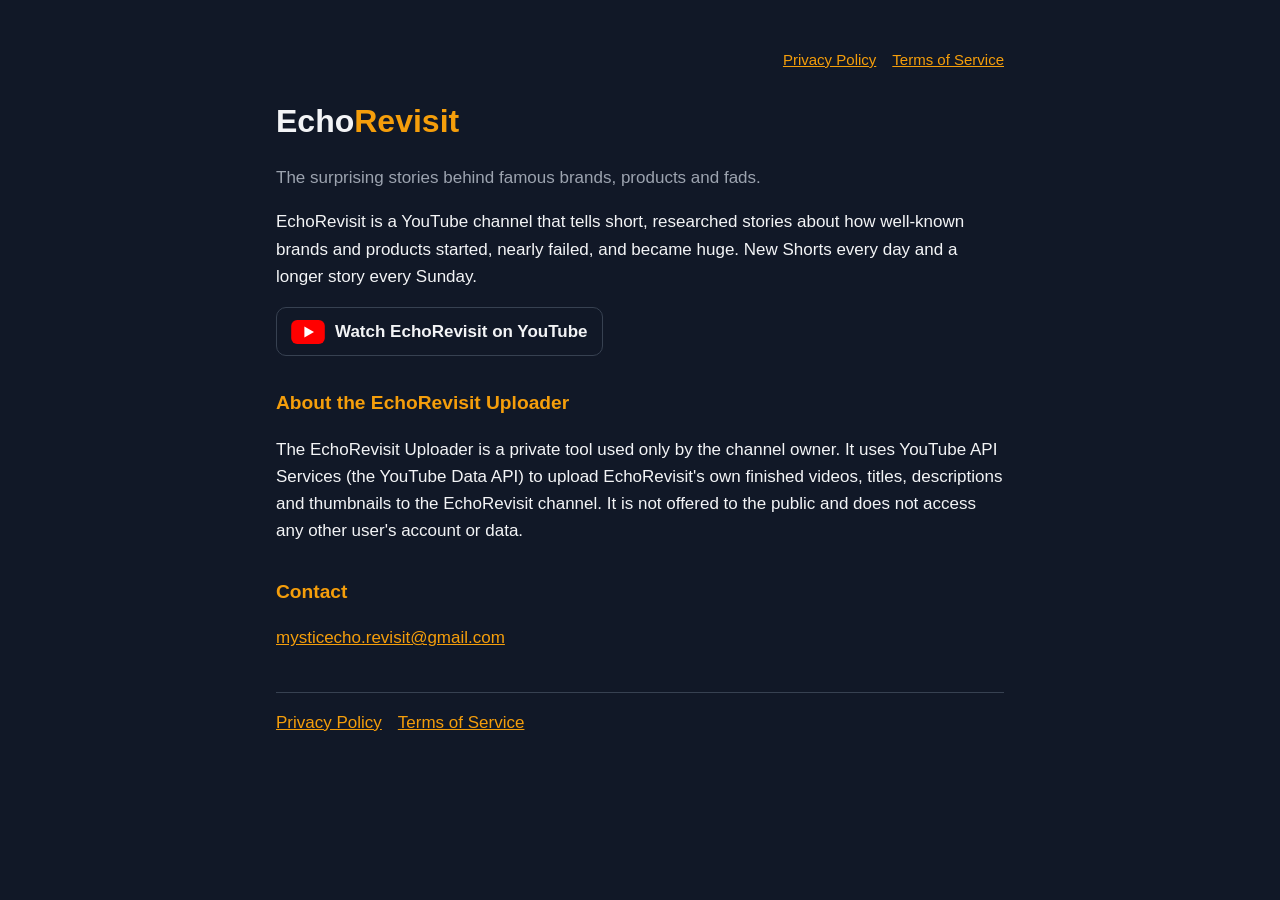
<file: index.html>
<!doctype html><html lang="en"><head><meta charset="utf-8"><meta name="viewport" content="width=device-width,initial-scale=1">
<title>EchoRevisit</title><link rel="stylesheet" href="style.css"></head><body><main>
<header class="top"><a href="privacy.html">Privacy Policy</a><a href="terms.html">Terms of Service</a></header>
<h1>Echo<span>Revisit</span></h1>
<p class="muted">The surprising stories behind famous brands, products and fads.</p>
<p>EchoRevisit is a YouTube channel that tells short, researched stories about how well-known brands and products started, nearly failed, and became huge. New Shorts every day and a longer story every Sunday.</p>
<p><a class="yt" href="https://www.youtube.com/@echorevisit"><svg viewBox="0 0 28 20" width="34" height="24" aria-hidden="true"><rect width="28" height="20" rx="5" fill="#FF0000"/><path d="M11 5.5v9l8-4.5z" fill="#fff"/></svg>Watch EchoRevisit on YouTube</a></p>
<h2>About the EchoRevisit Uploader</h2>
<p>The EchoRevisit Uploader is a private tool used only by the channel owner. It uses YouTube API Services (the YouTube Data API) to upload EchoRevisit's own finished videos, titles, descriptions and thumbnails to the EchoRevisit channel. It is not offered to the public and does not access any other user's account or data.</p>
<h2>Contact</h2>
<p><a href="mailto:mysticecho.revisit@gmail.com">mysticecho.revisit@gmail.com</a></p>
<nav><a href="privacy.html">Privacy Policy</a><a href="terms.html">Terms of Service</a></nav>
</main></body></html>
</file>
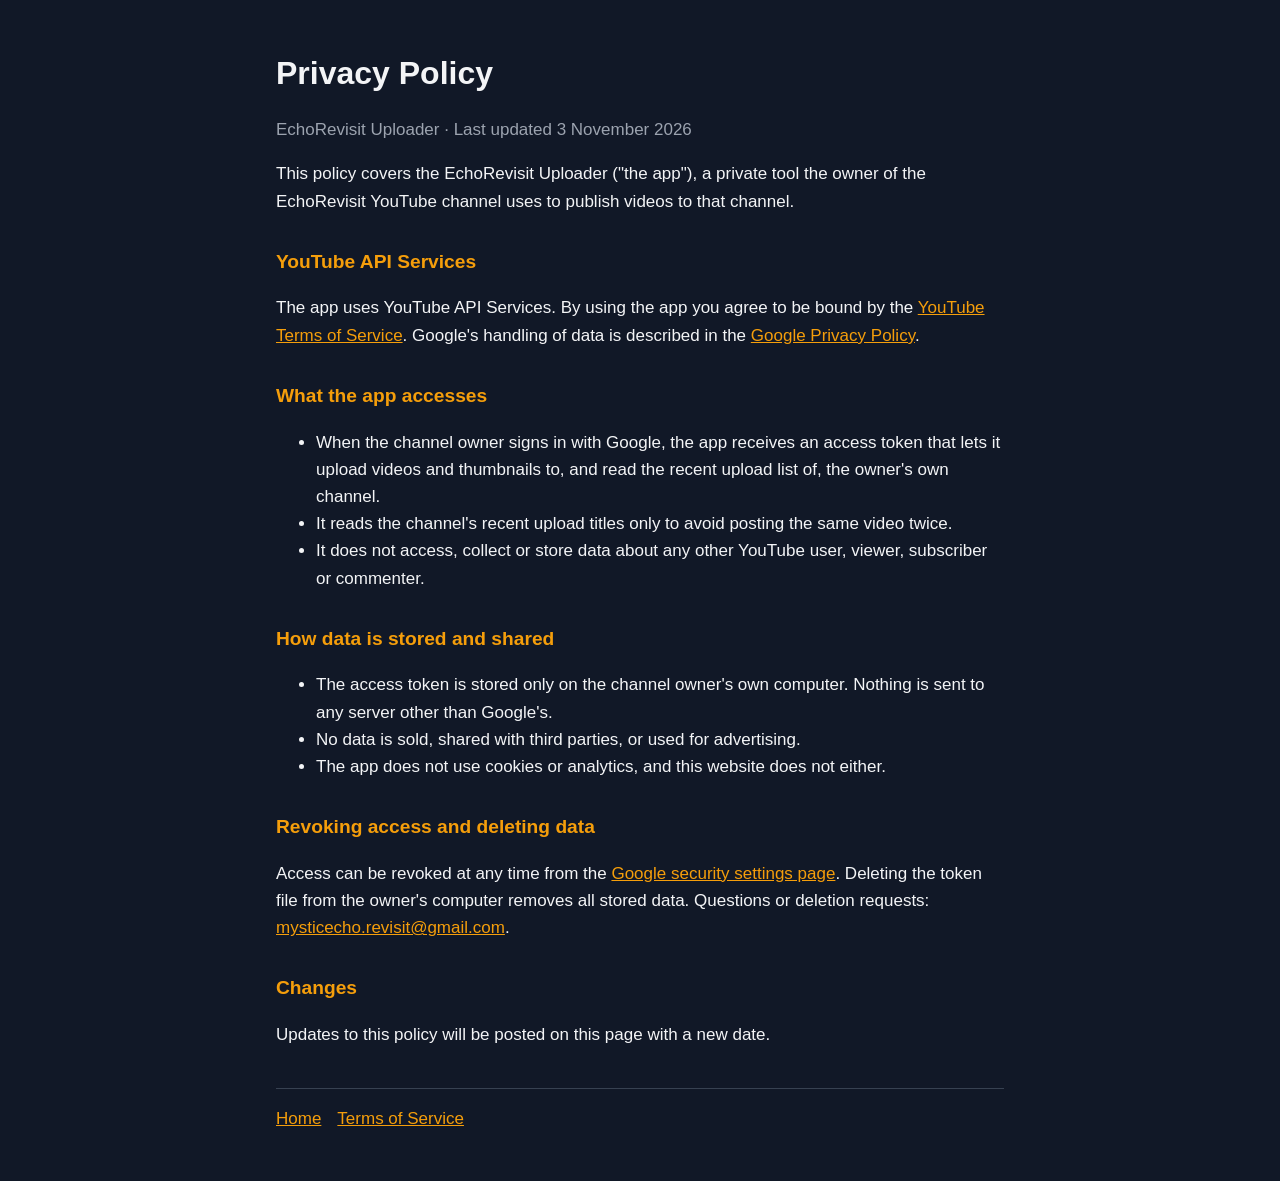
<file: privacy.html>
<!doctype html><html lang="en"><head><meta charset="utf-8"><meta name="viewport" content="width=device-width,initial-scale=1">
<title>Privacy Policy – EchoRevisit</title><link rel="stylesheet" href="style.css"></head><body><main>
<h1>Privacy Policy</h1><p class="muted">EchoRevisit Uploader · Last updated 3 November 2026</p>
<p>This policy covers the EchoRevisit Uploader ("the app"), a private tool the owner of the EchoRevisit YouTube channel uses to publish videos to that channel.</p>
<h2>YouTube API Services</h2>
<p>The app uses YouTube API Services. By using the app you agree to be bound by the <a href="https://www.youtube.com/t/terms">YouTube Terms of Service</a>. Google's handling of data is described in the <a href="https://policies.google.com/privacy">Google Privacy Policy</a>.</p>
<h2>What the app accesses</h2>
<ul>
<li>When the channel owner signs in with Google, the app receives an access token that lets it upload videos and thumbnails to, and read the recent upload list of, the owner's own channel.</li>
<li>It reads the channel's recent upload titles only to avoid posting the same video twice.</li>
<li>It does not access, collect or store data about any other YouTube user, viewer, subscriber or commenter.</li>
</ul>
<h2>How data is stored and shared</h2>
<ul>
<li>The access token is stored only on the channel owner's own computer. Nothing is sent to any server other than Google's.</li>
<li>No data is sold, shared with third parties, or used for advertising.</li>
<li>The app does not use cookies or analytics, and this website does not either.</li>
</ul>
<h2>Revoking access and deleting data</h2>
<p>Access can be revoked at any time from the <a href="https://security.google.com/settings/security/permissions">Google security settings page</a>. Deleting the token file from the owner's computer removes all stored data. Questions or deletion requests: <a href="mailto:mysticecho.revisit@gmail.com">mysticecho.revisit@gmail.com</a>.</p>
<h2>Changes</h2><p>Updates to this policy will be posted on this page with a new date.</p>
<nav><a href="index.html">Home</a><a href="terms.html">Terms of Service</a></nav>
</main></body></html>
</file>
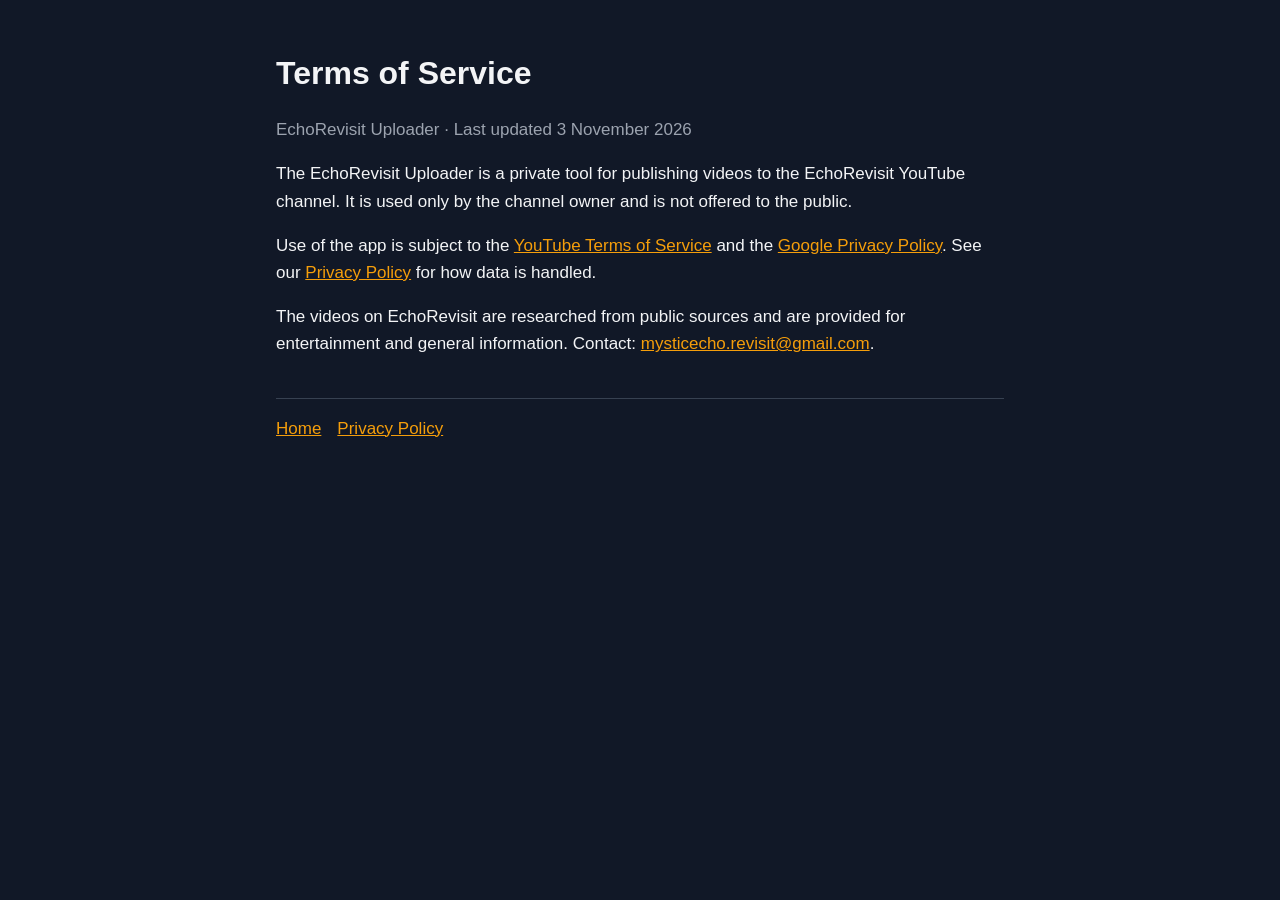
<file: terms.html>
<!doctype html><html lang="en"><head><meta charset="utf-8"><meta name="viewport" content="width=device-width,initial-scale=1">
<title>Terms of Service – EchoRevisit</title><link rel="stylesheet" href="style.css"></head><body><main>
<h1>Terms of Service</h1><p class="muted">EchoRevisit Uploader · Last updated 3 November 2026</p>
<p>The EchoRevisit Uploader is a private tool for publishing videos to the EchoRevisit YouTube channel. It is used only by the channel owner and is not offered to the public.</p>
<p>Use of the app is subject to the <a href="https://www.youtube.com/t/terms">YouTube Terms of Service</a> and the <a href="https://policies.google.com/privacy">Google Privacy Policy</a>. See our <a href="privacy.html">Privacy Policy</a> for how data is handled.</p>
<p>The videos on EchoRevisit are researched from public sources and are provided for entertainment and general information. Contact: <a href="mailto:mysticecho.revisit@gmail.com">mysticecho.revisit@gmail.com</a>.</p>
<nav><a href="index.html">Home</a><a href="privacy.html">Privacy Policy</a></nav>
</main></body></html>
</file>
<file: style.css>
:root{--bg:#111827;--fg:#f3f4f6;--muted:#9ca3af;--accent:#f59e0b}
*{box-sizing:border-box}body{margin:0;background:var(--bg);color:var(--fg);font:17px/1.6 -apple-system,Segoe UI,Roboto,Arial,sans-serif}
main{max-width:760px;margin:0 auto;padding:48px 16px}h1{font-size:2rem;margin:0 0 8px}h1 span{color:var(--accent)}
h2{margin-top:32px;font-size:1.2rem;color:var(--accent)}a{color:var(--accent)}p,li{color:var(--fg)}.muted{color:var(--muted)}
nav{margin-top:40px;border-top:1px solid #374151;padding-top:16px}nav a{margin-right:16px}
header.top{display:flex;justify-content:flex-end;gap:16px;margin-bottom:24px;font-size:15px}
a.yt{display:inline-flex;align-items:center;gap:10px;font-weight:600;color:var(--fg);text-decoration:none;border:1px solid #374151;border-radius:10px;padding:10px 14px}
a.yt:hover{border-color:#FF0000}
</file>
